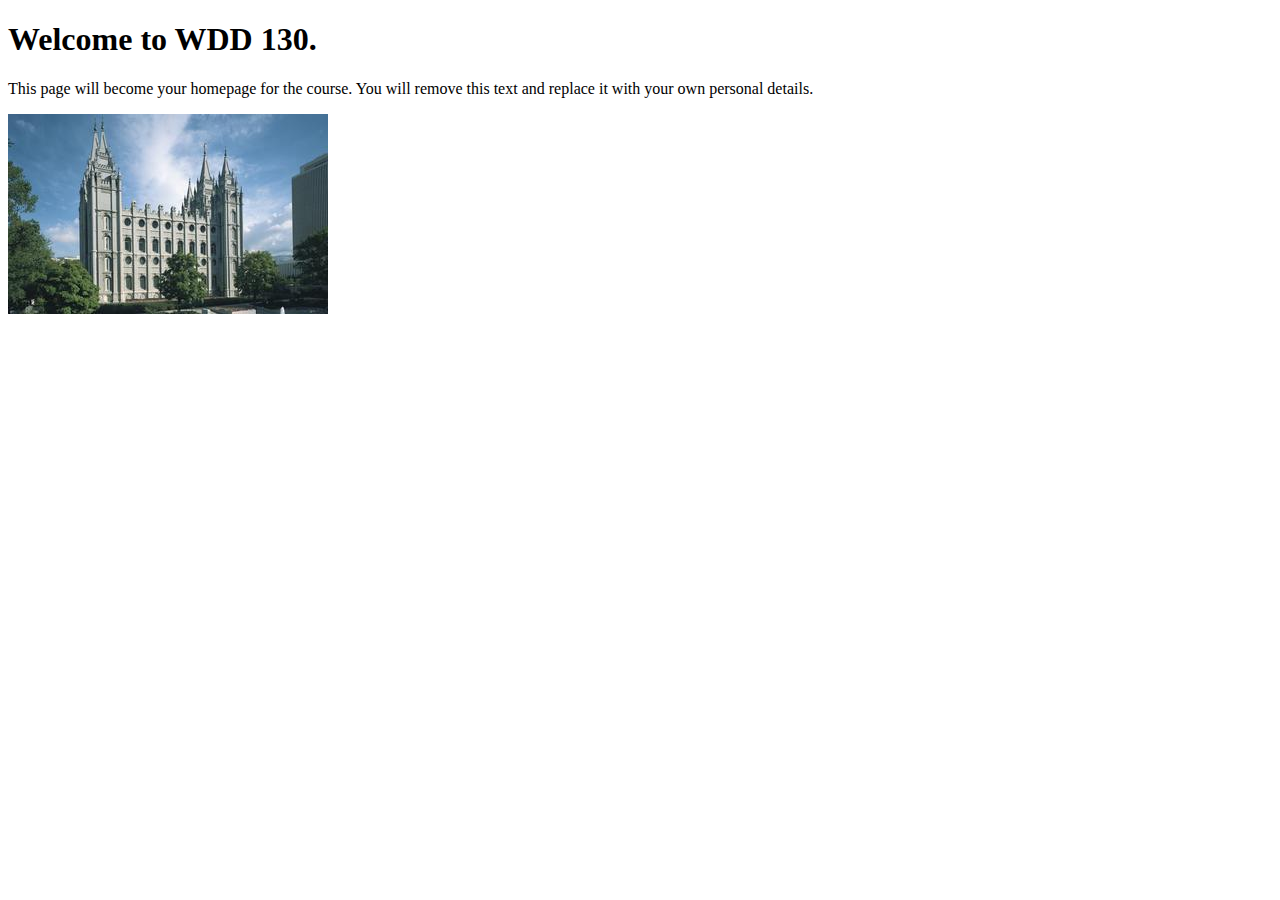
<file: index.html>
<!DOCTYPE html>
<html lang="en">
<head>
    <meta charset="UTF-8">
    <meta name="viewport" content="width=device-width, initial-scale=1.0">
    <title>WDD 130 | Personal Homepage</title>
</head>
<body>
    <h1>Welcome to WDD 130.</h1>
    <p>This page will become your homepage for the course. You will remove this text and replace it with your own personal details.</p>

    <img src="images/salt-lake-temple.jpg" alt="The Salt Lake Temple.">
</body>
</html>
</file>
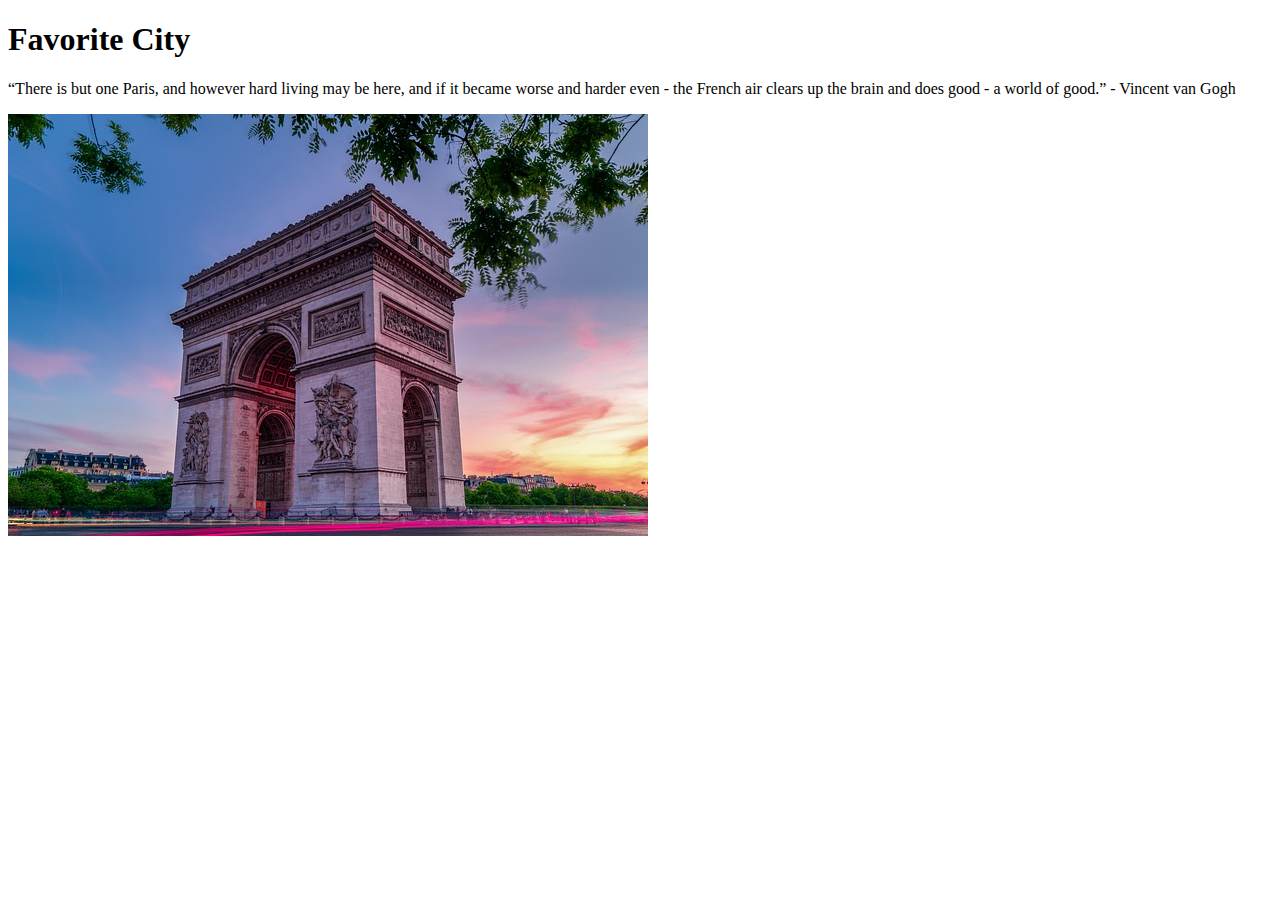
<file: week01/favorite-city.html>
<!DOCTYPE html>
<html lang="en">
<head>
    <meta charset="UTF-8">
    <meta name="viewport" content="width=device-width, initial-scale=1.0">
    <title>Document</title>
</head>
<body>
    <h1>Favorite City</h1>
    <p>“There is but one Paris, and however hard living may be here, 
    and if it became worse and harder even - the French air clears up the brain and does good - a world of good.” 
    - Vincent van Gogh</p>
    <img src="images/arc-de-triomphe-7213188_640.jpg" alt="Arc de Triomphe" srcset="">
</body>
</html>
</file>
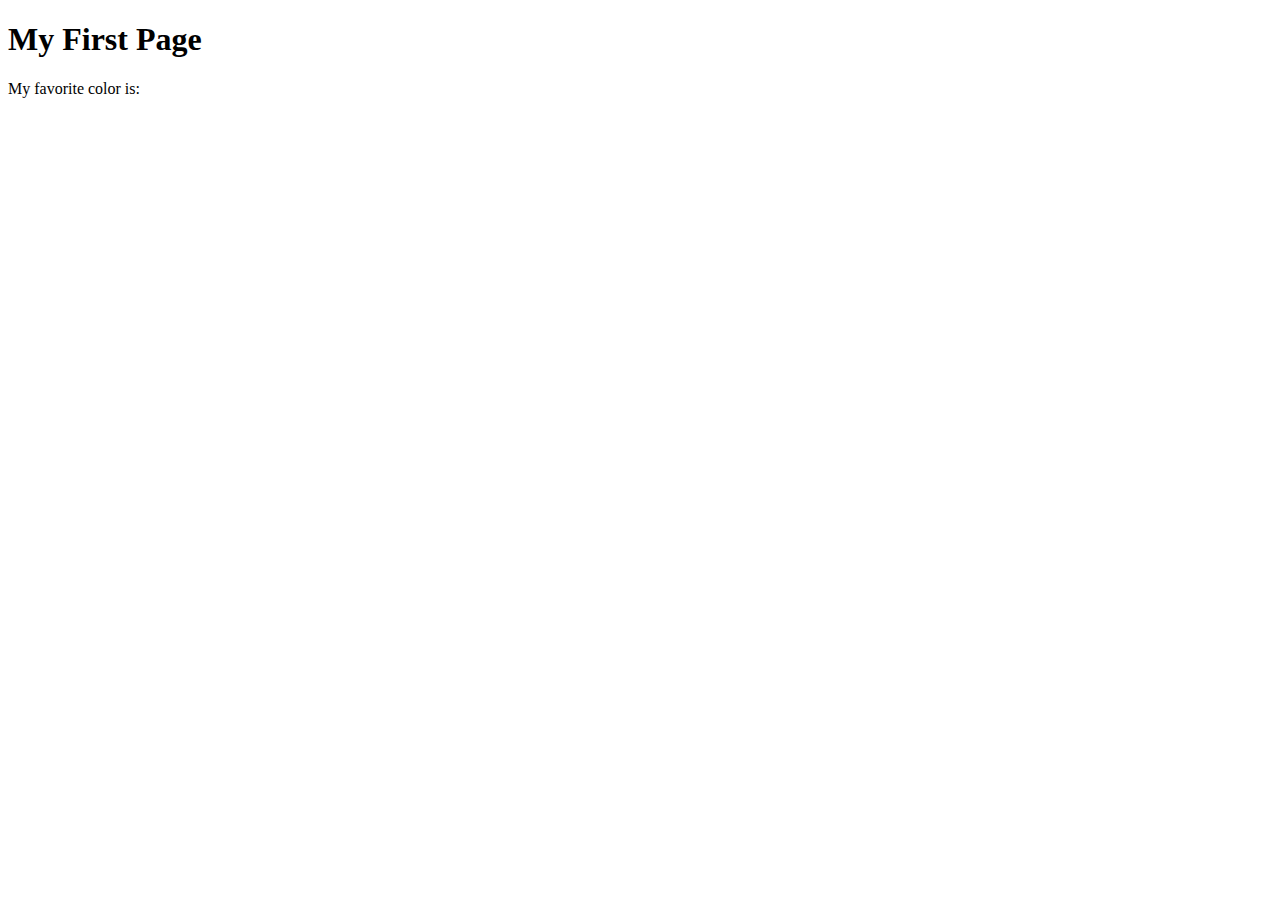
<file: week01/first-page.html>
<!DOCTYPE html>
<html lang="en">
<head>
    <meta charset="UTF-8">
    <meta name="viewport" content="width=device-width, initial-scale=1.0">
    <title>My First Page</title>
</head>
<body>
    <h1>My First Page</h1>
    <p>My favorite color is: </p>
</body>
</html>
</file>
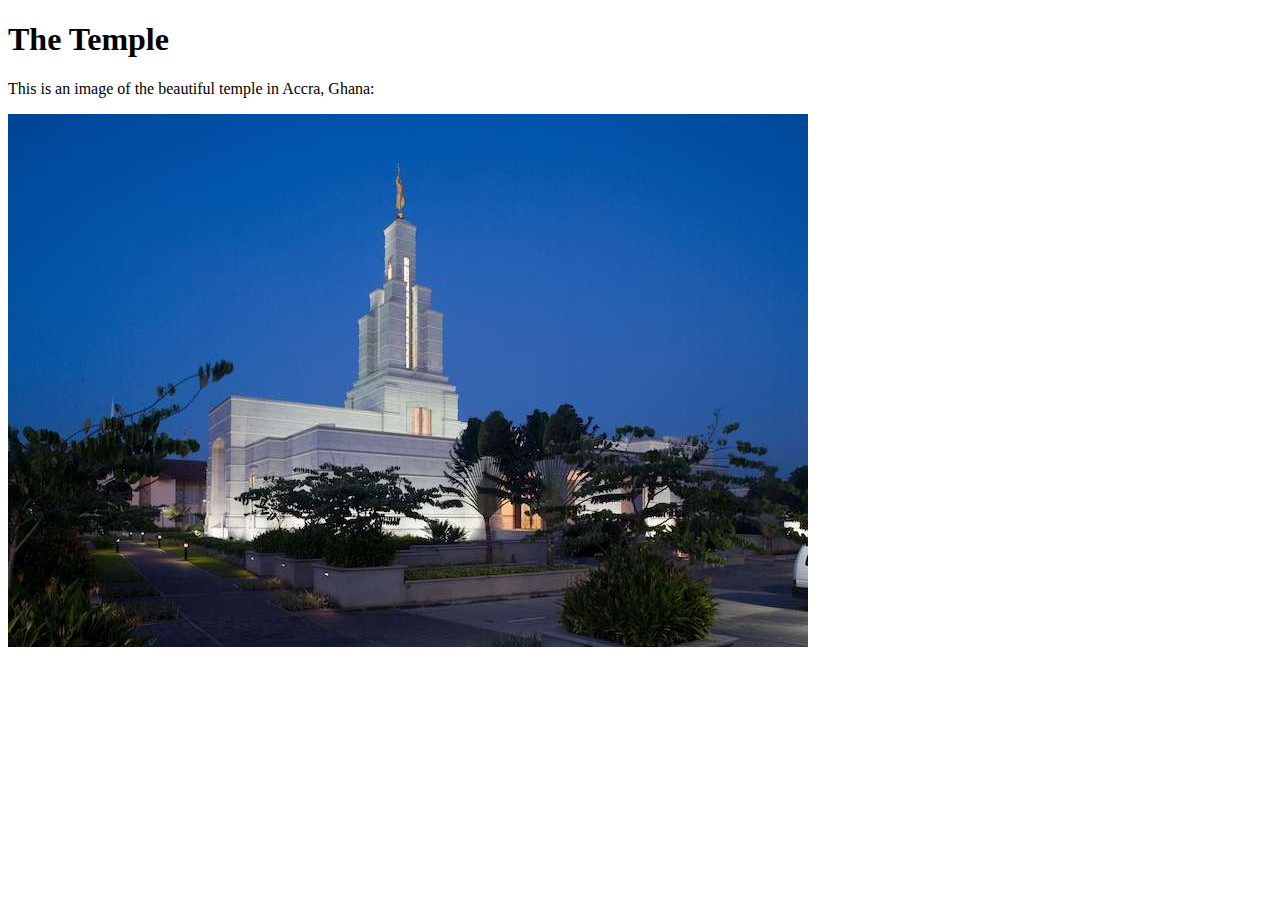
<file: week01/images-solution.html>
<!DOCTYPE html>
<html lang="en">
<head>
    <meta charset="UTF-8">
    <meta name="viewport" content="width=device-width, initial-scale=1.0">
    <title>Temple Image</title>
</head>
<body>
    <h1>The Temple</h1>
    <p>This is an image of the beautiful temple in Accra, Ghana:</p>
    <img src="images/temple-small.jpg" alt="The Accra Ghana Temple">
    
</body>
</html>
</file>
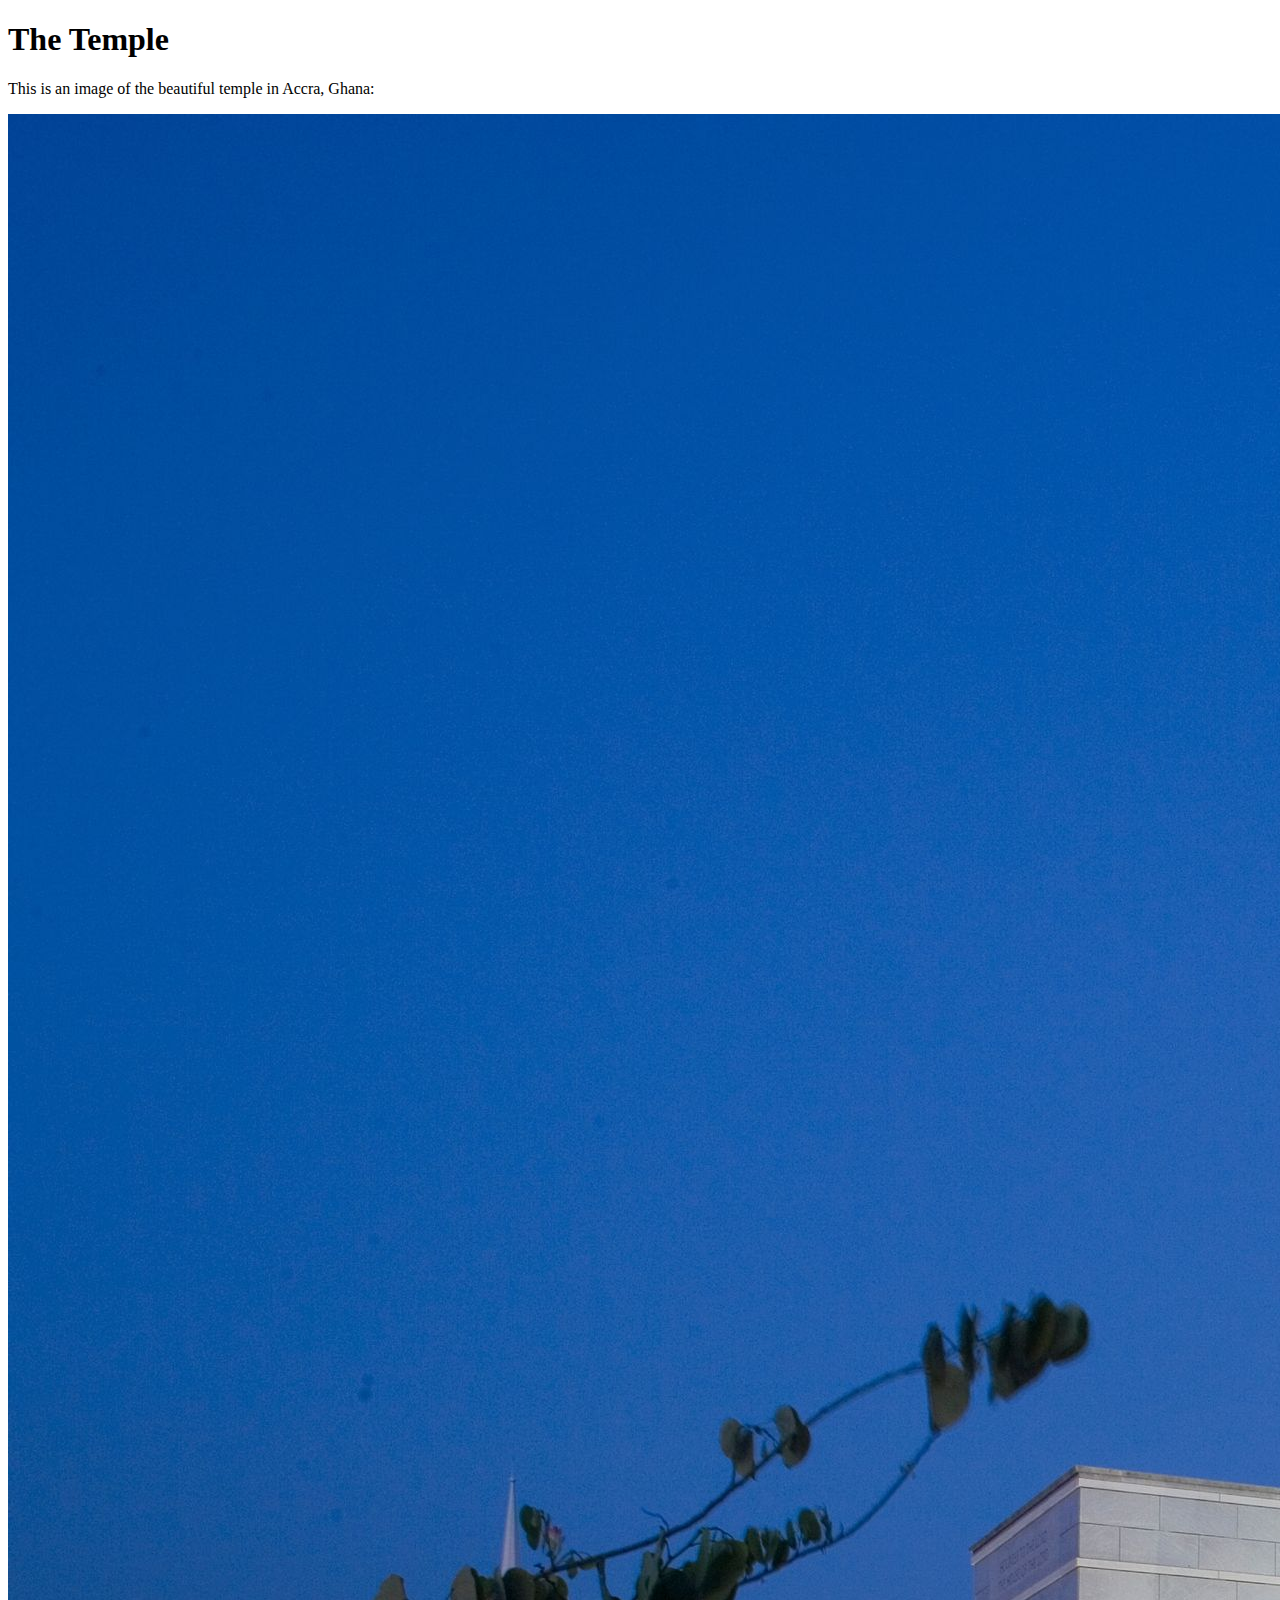
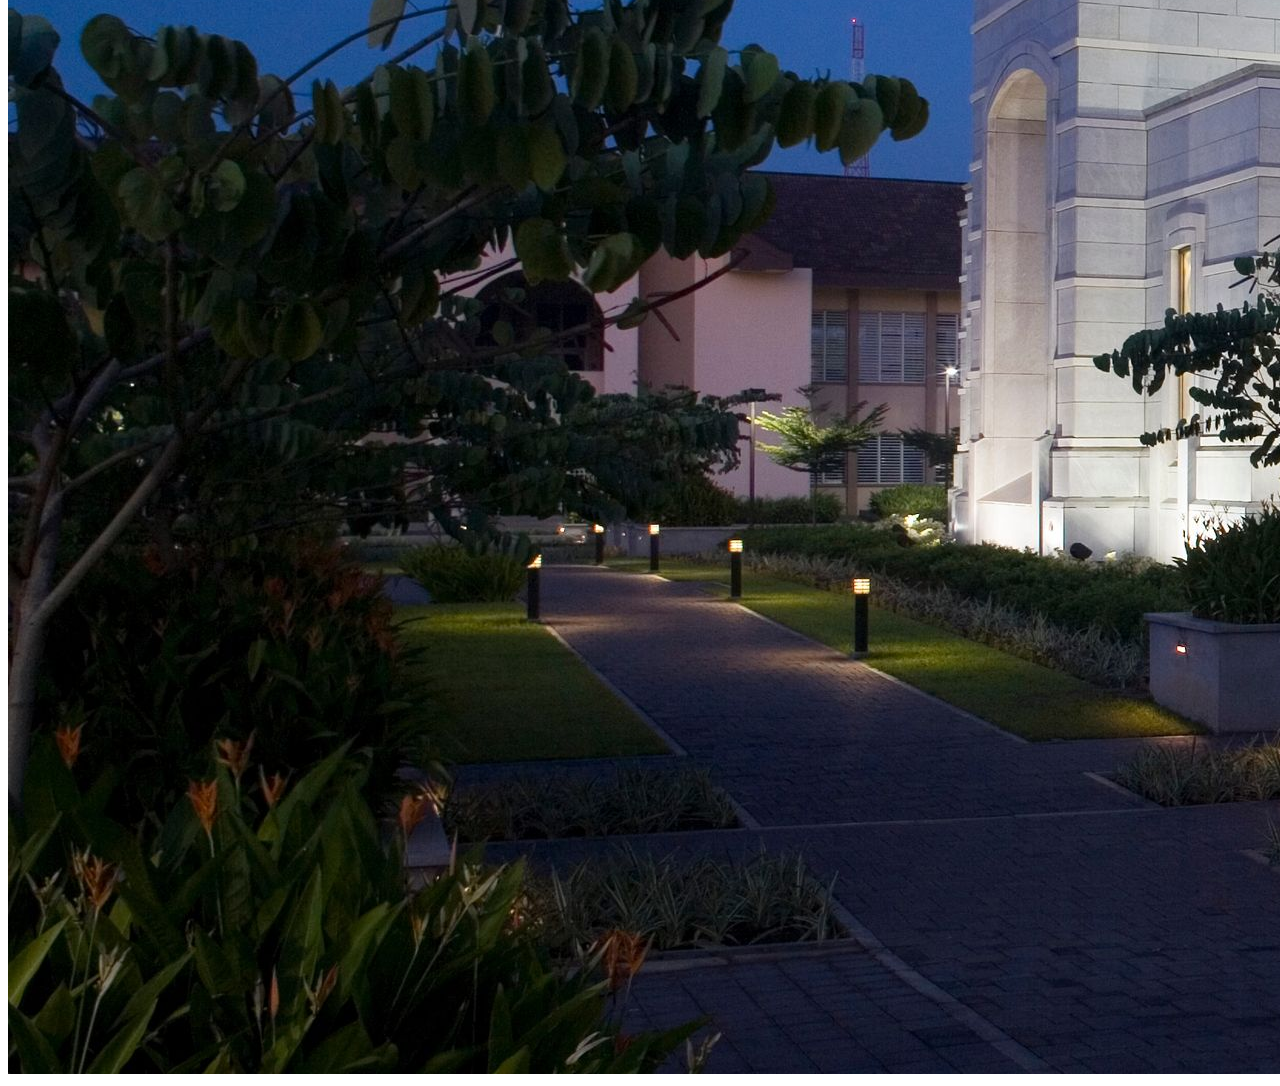
<file: week01/images.html>
<!DOCTYPE html>
<html lang="en">
<head>
    <meta charset="UTF-8">
    <meta name="viewport" content="width=device-width, initial-scale=1.0">
    <title>Temple Image</title>
</head>
<body>
    <h1>The Temple</h1>
    <p>This is an image of the beautiful temple in Accra, Ghana:</p>
    <img src="images/temple-large.jpeg" alt="The Accra Ghana Temple">
    
</body>
</html>
</file>
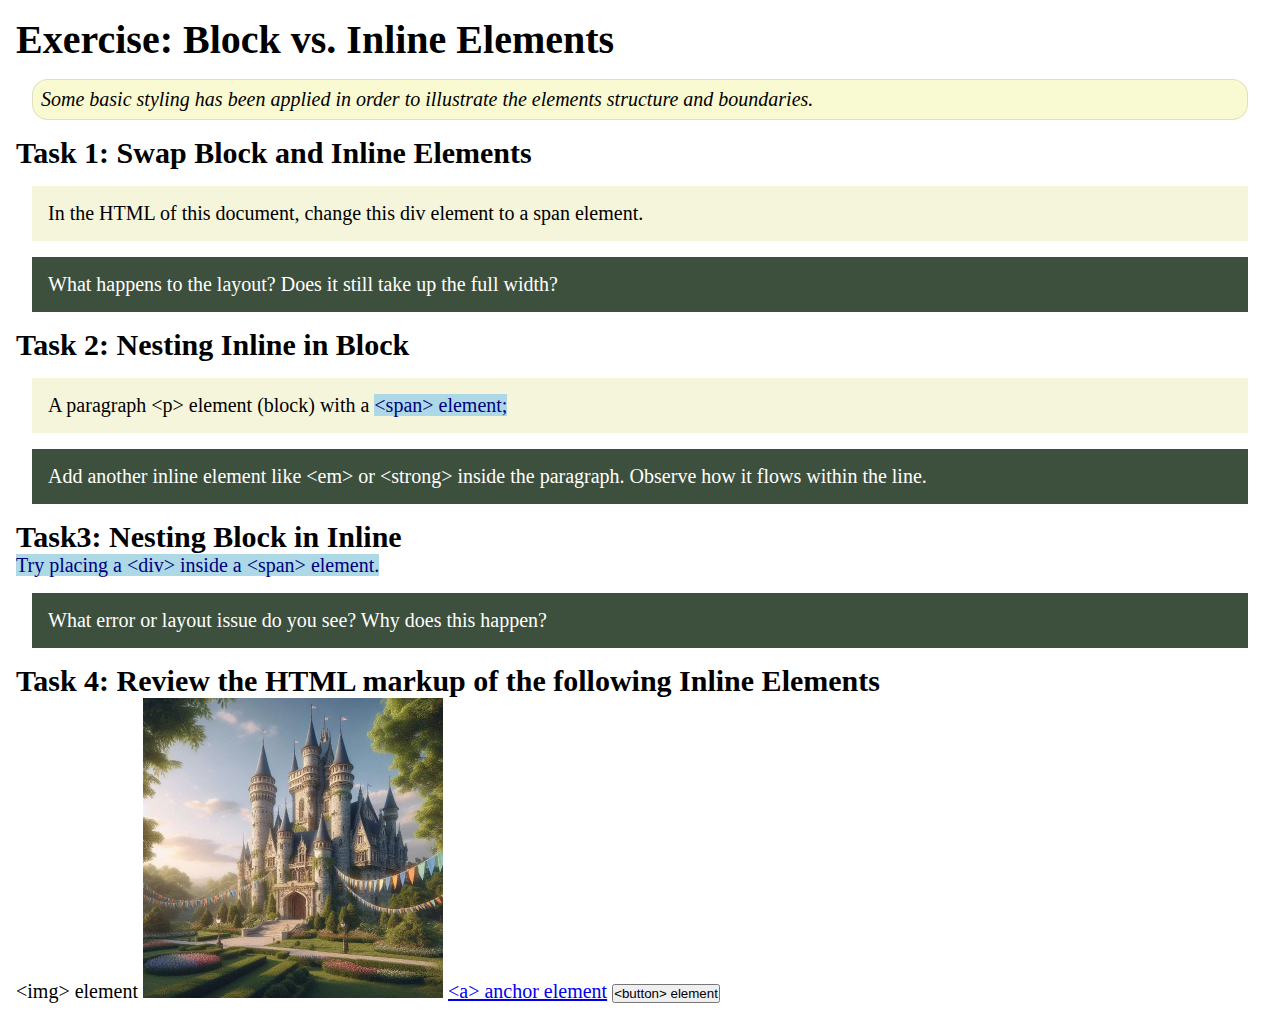
<file: week02/block-vs-inline.html>
<!DOCTYPE html>
<html lang="en">

<head>
    <meta charset="UTF-8">
    <meta name="viewport" content="width=device-width, initial-scale=1.0">
    <title>Exercise: Block vs. Inline Elements</title>
    <link rel="stylesheet" href="styles/block-vs-inline.css">
</head>

<body>
    <main>
        <h1>Exercise: Block vs. Inline Elements</h1>
        <p class="note">Some basic styling has been applied in order to illustrate the elements structure and
            boundaries.</p>

        <h2>Task 1: Swap Block and Inline Elements</h2>
        <div>In the HTML of this document, change this div element to a span element.</div>

        <p class="question">What happens to the layout? Does it still take up the full width?</p>

        <h2>Task 2: Nesting Inline in Block</h2>
        <p>A paragraph &lt;p&gt; element (block) with a <span>&lt;span&gt; element;</span></p>
        <p class="question">Add another inline element like &lt;em&gt; or &lt;strong&gt; inside the paragraph. Observe
            how it flows within the line.</p>

        <h2>Task3: Nesting Block in Inline</h2>
        <span>Try placing a &lt;div&gt; inside a &lt;span&gt; element.</span>
            <p class="question">What error or layout issue do you see? Why does this happen?</p>


            <h2>Task 4: Review the HTML markup of the following Inline Elements</h2>
        &lt;img&gt; element
        <img src="images/castle.webp" alt="placeholder image (images are inline)" width="300" height="300">
        <a href="https://churchofjesuschrist.org">&lt;a&gt; anchor element</a>
        <button type="button">&lt;button&gt; element</button>
    </main>
</body>

</html>
</file>
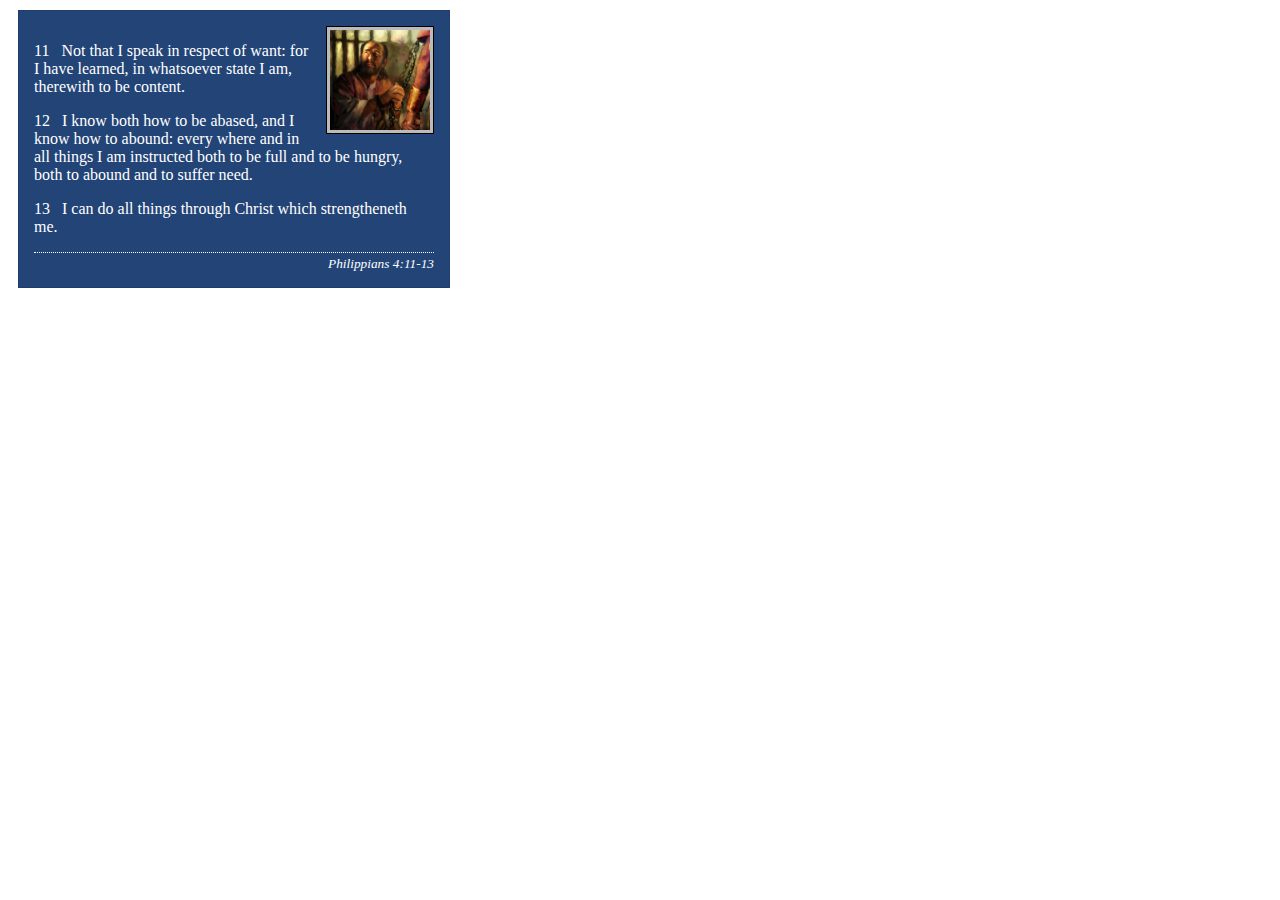
<file: week02/box-model-solution.html>
<!DOCTYPE html>
<html lang="en">
<head>
    <meta charset="UTF-8">
    <meta name="viewport" content="width=device-width, initial-scale=1.0">
    <title>Box Model Activity</title>
    <link rel="stylesheet" href="styles/box-model-solution.css">
</head>
<body>
    <main>
        <div class="callout">
            <img src="images/apostle-paul-imprisoned.webp" alt="Paul the Apostle - Imprisoned in Rome" width="200" height="200">
            <blockquote>
                <p>11 &nbsp; Not that I speak in respect of want: for I have learned, in whatsoever state I am, therewith to be content.</p>
                <p>12 &nbsp; I know both how to be abased, and I know how to abound: every where and in all things I am instructed both to be full and to be hungry, both to abound and to suffer need.</p>
                <p>13 &nbsp; I can do all things through Christ which strengtheneth me.</p>
            </blockquote>
            <cite>Philippians 4:11-13</cite>
        </div>
    </main>
</body>
</html>
</file>
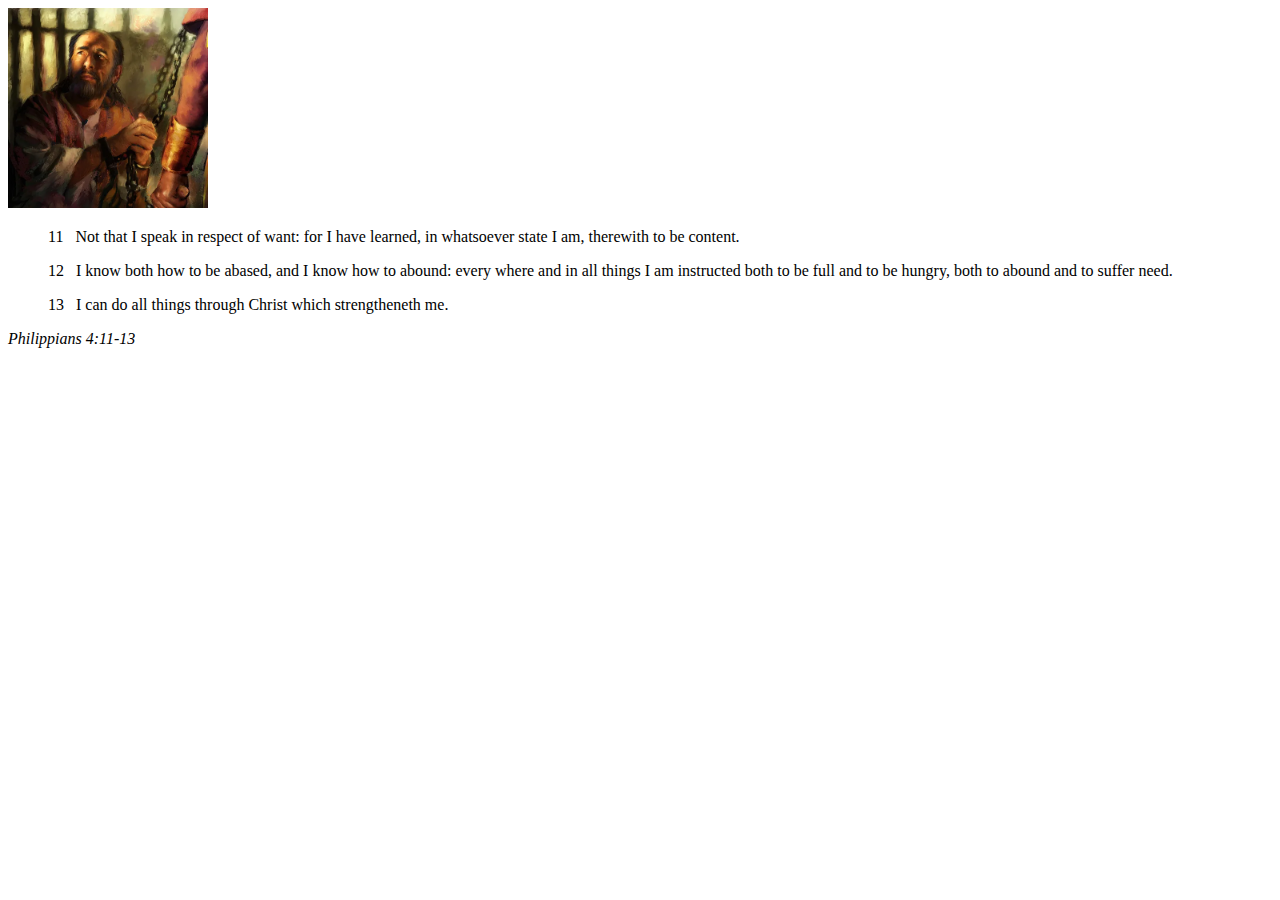
<file: week02/box-model.html>
<!DOCTYPE html>
<html lang="en">
<head>
    <meta charset="UTF-8">
    <meta name="viewport" content="width=device-width, initial-scale=1.0">
    <title>Box Model Activity</title>
</head>
<body>
    <main>
        <div class="callout">
            <img src="images/apostle-paul-imprisoned.webp" alt="Paul the Apostle - Imprisoned in Rome" width="200" height="200">
            <blockquote>
                <p>11 &nbsp; Not that I speak in respect of want: for I have learned, in whatsoever state I am, therewith to be content.</p>
                <p>12 &nbsp; I know both how to be abased, and I know how to abound: every where and in all things I am instructed both to be full and to be hungry, both to abound and to suffer need.</p>
                <p>13 &nbsp; I can do all things through Christ which strengtheneth me.</p>
            </blockquote>
            <cite>Philippians 4:11-13</cite>
        </div>
    </main>
</body>
</html>
</file>
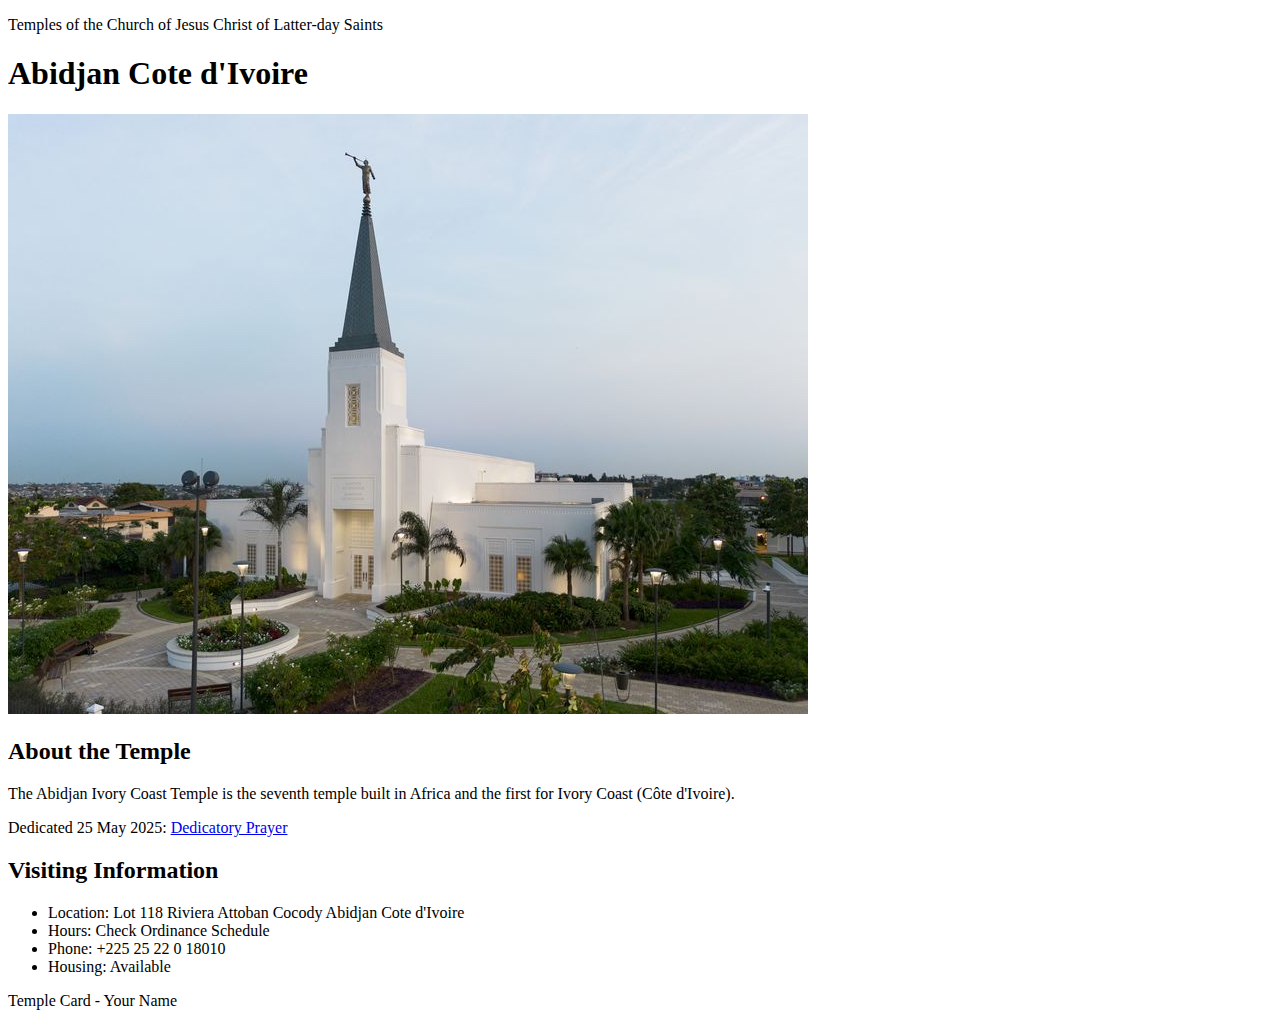
<file: week02/temple.html>
<!DOCTYPE html>
<html lang="en">

<head>
    <meta charset="UTF-8">
    <meta name="viewport" content="width=device-width, initial-scale=1.0">
    <title>Temple Card - Abidjan Cote d'Ivoire</title>
</head>

<body>
    <header>
        <p>Temples of the Church of Jesus Christ of Latter-day Saints</p>
    </header>
    <main>
        <h1>Abidjan Cote d'Ivoire</h1>
        <picture>
            <img src="images/abidjan-ivory-coast.jpeg" alt="Abidjan Cote d'Ivoire Temple">
        </picture>
        <section>
            <h2>About the Temple</h2>
            <p>The Abidjan Ivory Coast Temple is the seventh temple built in Africa and the first for Ivory Coast (Côte
                d'Ivoire).</p>
            <p>Dedicated 25 May 2025: <a
                    href="https://www.churchofjesuschrist.org/temples/dedicatory-prayer/abidjan-ivory-coast-temple/2025-05-25?lang=eng"
                    target="_blank" rel="noopener noreferrer">Dedicatory Prayer</a></p>
        </section>
        <section>
            <h2>Visiting Information</h2>
            <ul>
                <li>Location: Lot 118 Riviera Attoban Cocody Abidjan Cote d'Ivoire</li>
                <li>Hours: Check Ordinance Schedule</li>
                <li>Phone: +225 25 22 0 18010</li>
                <li>Housing: Available</li>
            </ul>
        </section>
    </main>
    <footer>
        <p>Temple Card - Your Name</p>
    </footer>
</body>

</html>
</file>
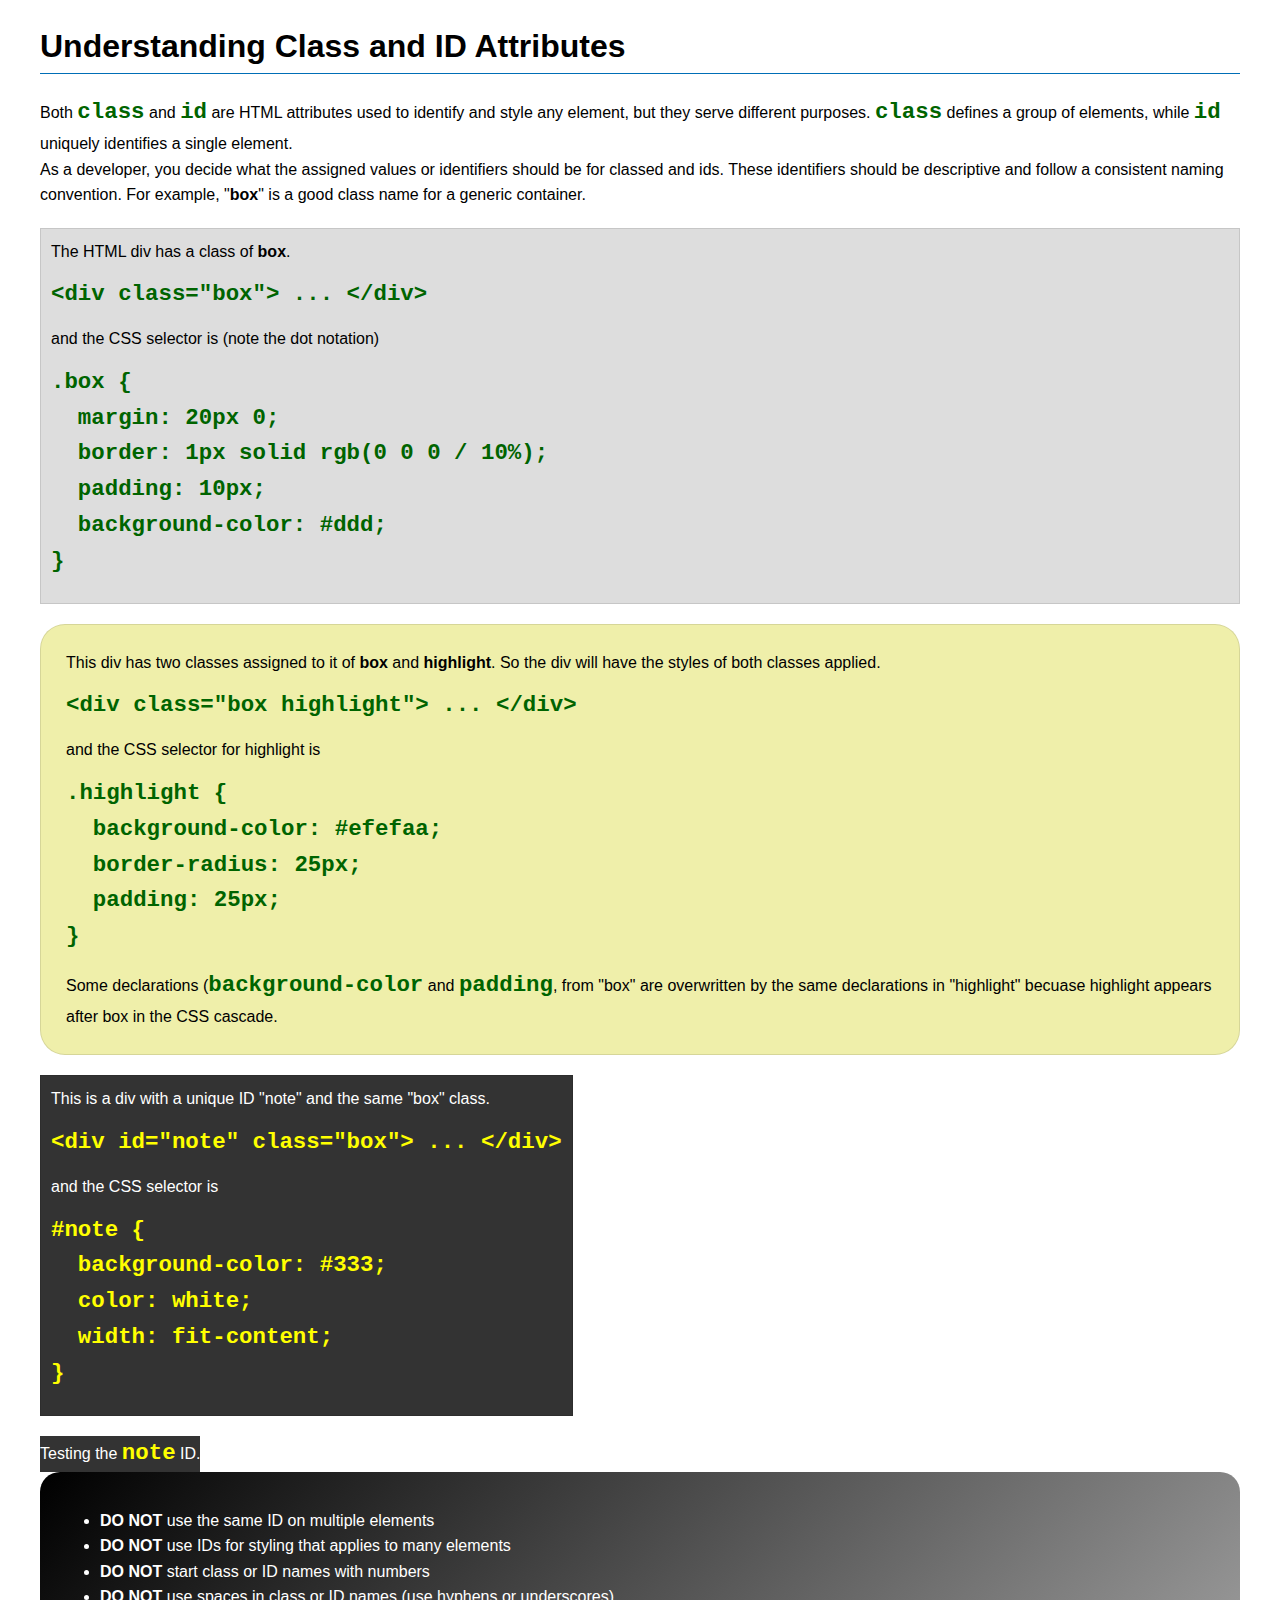
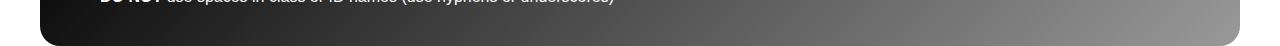
<file: week03/class-and-id.html>
<!DOCTYPE html>
<html lang="en">

<head>
    <meta charset="UTF-8">
    <meta name="viewport" content="width=device-width, initial-scale=1.0">
    <title>Class vs ID Attributes</title>
    <link rel="stylesheet" href="styles/class-and-id.css">
</head>

<body>
    <h1>Understanding Class and ID Attributes</h1>
    <p>Both <code>class</code> and <code>id</code> are HTML attributes used to identify and style any element, but they
        serve different purposes. <code>class</code> defines a group of elements, while <code>id</code> uniquely
        identifies a single element.</p>
    <p>As a developer, you decide what the assigned values or identifiers should be for classed and ids. These
        identifiers should be
        descriptive and follow a consistent naming convention. For example, "<strong>box</strong>" is a good class name
        for a generic container.</p>
    <div class="box">
        <p>The HTML div has a class of <strong>box</strong>.</p>
        <pre><code class="html">&lt;div class="box"&gt; ... &lt;/div&gt;</code></pre>
        and the CSS selector is (note the dot notation)
        <pre><code class="css">.box {
  margin: 20px 0;
  border: 1px solid rgb(0 0 0 / 10%);
  padding: 10px;
  background-color: #ddd; 
}</code></pre>
    </div>

    <div class="box highlight">
        <p>This div has two classes assigned to it of <strong>box</strong> and <strong>highlight</strong>. So the div
            will have the styles of both classes applied.</p>
        <pre><code class="html">&lt;div class="box highlight"&gt; ... &lt;/div&gt;</code></pre>
        and the CSS selector for highlight is
        <pre><code class="css">.highlight {
  background-color: #efefaa;
  border-radius: 25px;
  padding: 25px;
}</code></pre>
<p>Some declarations (<code>background-color</code> and <code>padding</code>, from "box" are overwritten by the same declarations in "highlight" becuase highlight appears after box in the CSS cascade.</p>
    </div>

    <div id="note" class="box">
        <p>This is a div with a unique ID "note" and the same "box" class.</p>
        <pre><code class="html">&lt;div id="note" class="box"&gt; ... &lt;/div&gt;</code></pre>
        and the CSS selector is
        <pre><code class="css">#note {
  background-color: #333;
  color: white;
  width: fit-content;
}</code></pre>
    </div>

    <div id="note">
        <p>Testing the <code>note</code> ID.</p>
    </div>

    <section id="best-practice">
        <ul>
            <li><strong>DO NOT</strong> use the same ID on multiple elements</li>
            <li><strong>DO NOT</strong> use IDs for styling that applies to many elements</li>
            <li><strong>DO NOT</strong> start class or ID names with numbers</li>
            <li><strong>DO NOT</strong> use spaces in class or ID names (use hyphens or underscores)</li>
        </ul>
    </section>




</body>

</html>
</file>
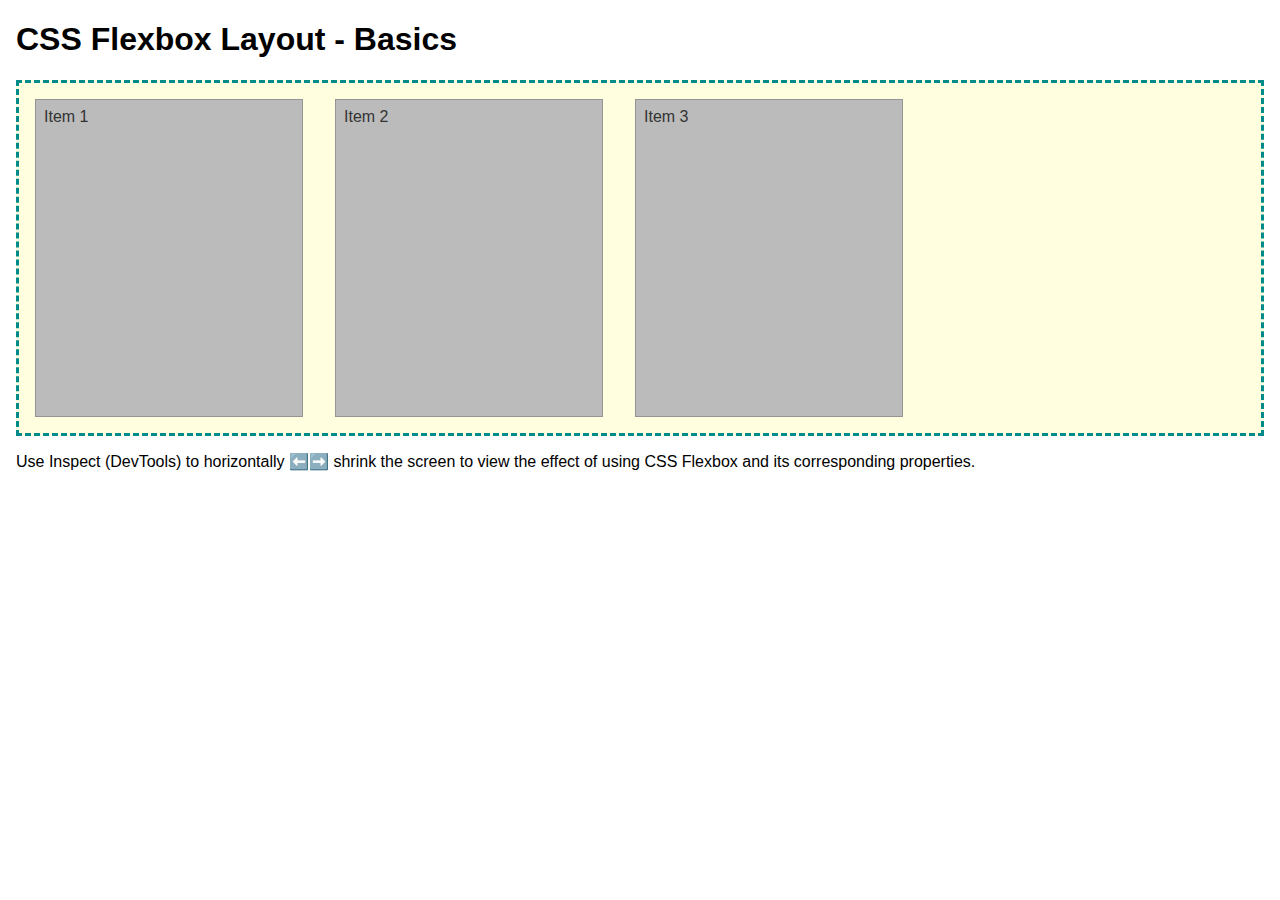
<file: week04/flexbox-layout.html>
<!DOCTYPE html>
<html lang="en">
<head>
    <meta charset="UTF-8">
    <meta name="viewport" content="width=device-width, initial-scale=1.0">
    <title>CSS Flexbox Layout - Basics</title>
    <link rel="stylesheet" href="styles/flexbox.css">
</head>
<body>
    <main>
        <h1>CSS Flexbox Layout - Basics</h1>
        <div class="flex-container">
            <div class="flex-item item1">Item 1</div>
            <div class="flex-item item2">Item 2</div>
            <div class="flex-item item3">Item 3</div>
        </div>
        <p>Use Inspect (DevTools) to horizontally ⬅️➡️ shrink the screen to view the effect of using CSS Flexbox and its corresponding properties.</p>
    </main>
</body>
</html>
</file>
<file: week02/styles/block-vs-inline.css>
* {
    margin: 0;
    padding: 0;
}

body {
    font-size: 20px;
    margin: 1rem;
}

p,
div {
    background-color: beige;
    margin: 1rem;
    padding: 1rem;
}

span {
    color: navy;
    background-color: lightblue;
}

code {
    margin: 0;
    padding: 0;
    color: green;
    font-size: 1.2rem;
}

.note {
    font-style: italic;
    background-color: lightgoldenrodyellow;
    border-radius: 1rem;
    border: 1px solid rgb(0 0 0 / 10%);
    margin: 1rem;
    padding: .5rem;
}

.question {
    background-color: #3d503d;
    color: #fff;
}
</file>
<file: week02/styles/box-model-solution.css>
.callout {
    max-width: 400px;
    margin: 10px;
    border: 1px solid rgba(0, 0, 0, .1);
    padding: 15px;
    background-color: #247;
    color: #fff;
}

.callout img {
    float: right;
    margin: 0 0 10px 15px;
    border: 1px solid #000;
    padding: 3px;
    background-color: #bbb;
    width: 100px;
    height: auto;

}

blockquote {
    margin: 0;
}

cite {
    display: block;
    border-top: 1px dotted #fff;
    padding-top: 3px;
    text-align: right;
    font-size: smaller;
}
</file>
<file: week03/styles/class-and-id.css>
body {
    font-family: Arial, sans-serif;
    line-height: 1.6;
    margin: 0;
    padding: 0 40px;
}

h1 {
    border-bottom: 1px solid rgb(0 110 182);
    padding-bottom: 0;
}



p {
    margin: 0;
}

code {
    color: darkgreen;
    font-weight: 700;
    font-size: 1.4rem;
}

/* Class examples - can be reused */

.box {
    margin: 20px 0;
    border: 1px solid rgb(0 0 0 / 10%);
    padding: 10px;
    background-color: #ddd; /* this is shorthand for #dddddd */
}

.highlight {
    background-color: #efefaa;
    border-radius: 25px;
    padding: 25px;
}

/* ID examples - should be unique */

#note {
    background-color: #333;
    color: white;
    width: fit-content;
}

#note code {
    color: yellow;
}

#best-practice {
    background: linear-gradient(135deg, #000 0%, #999 100%);
    color: white;
    border-radius: 20px;
    padding: 20px
}
</file>
<file: week04/styles/flexbox.css>
body {
    font-family: Helvetica, Arial, sans-serif;
    margin: 1rem;
}

.flex-container {
    border: 3px dashed darkcyan;
    background-color: lightyellow;
    display: flex;
    flex-wrap: wrap;
}

.flex-item {
    width: 250px;
    margin: 1rem;
    border: 1px solid rgb(0 0 0 / 20%);
    padding: 0.5rem;
    background-color: #bbb;
    color: #333;
}

.item1 {
    min-height: 100px;
}

.item2 {
    min-height: 200px;
}

.item3 {
    min-height: 300px;
}
</file>
